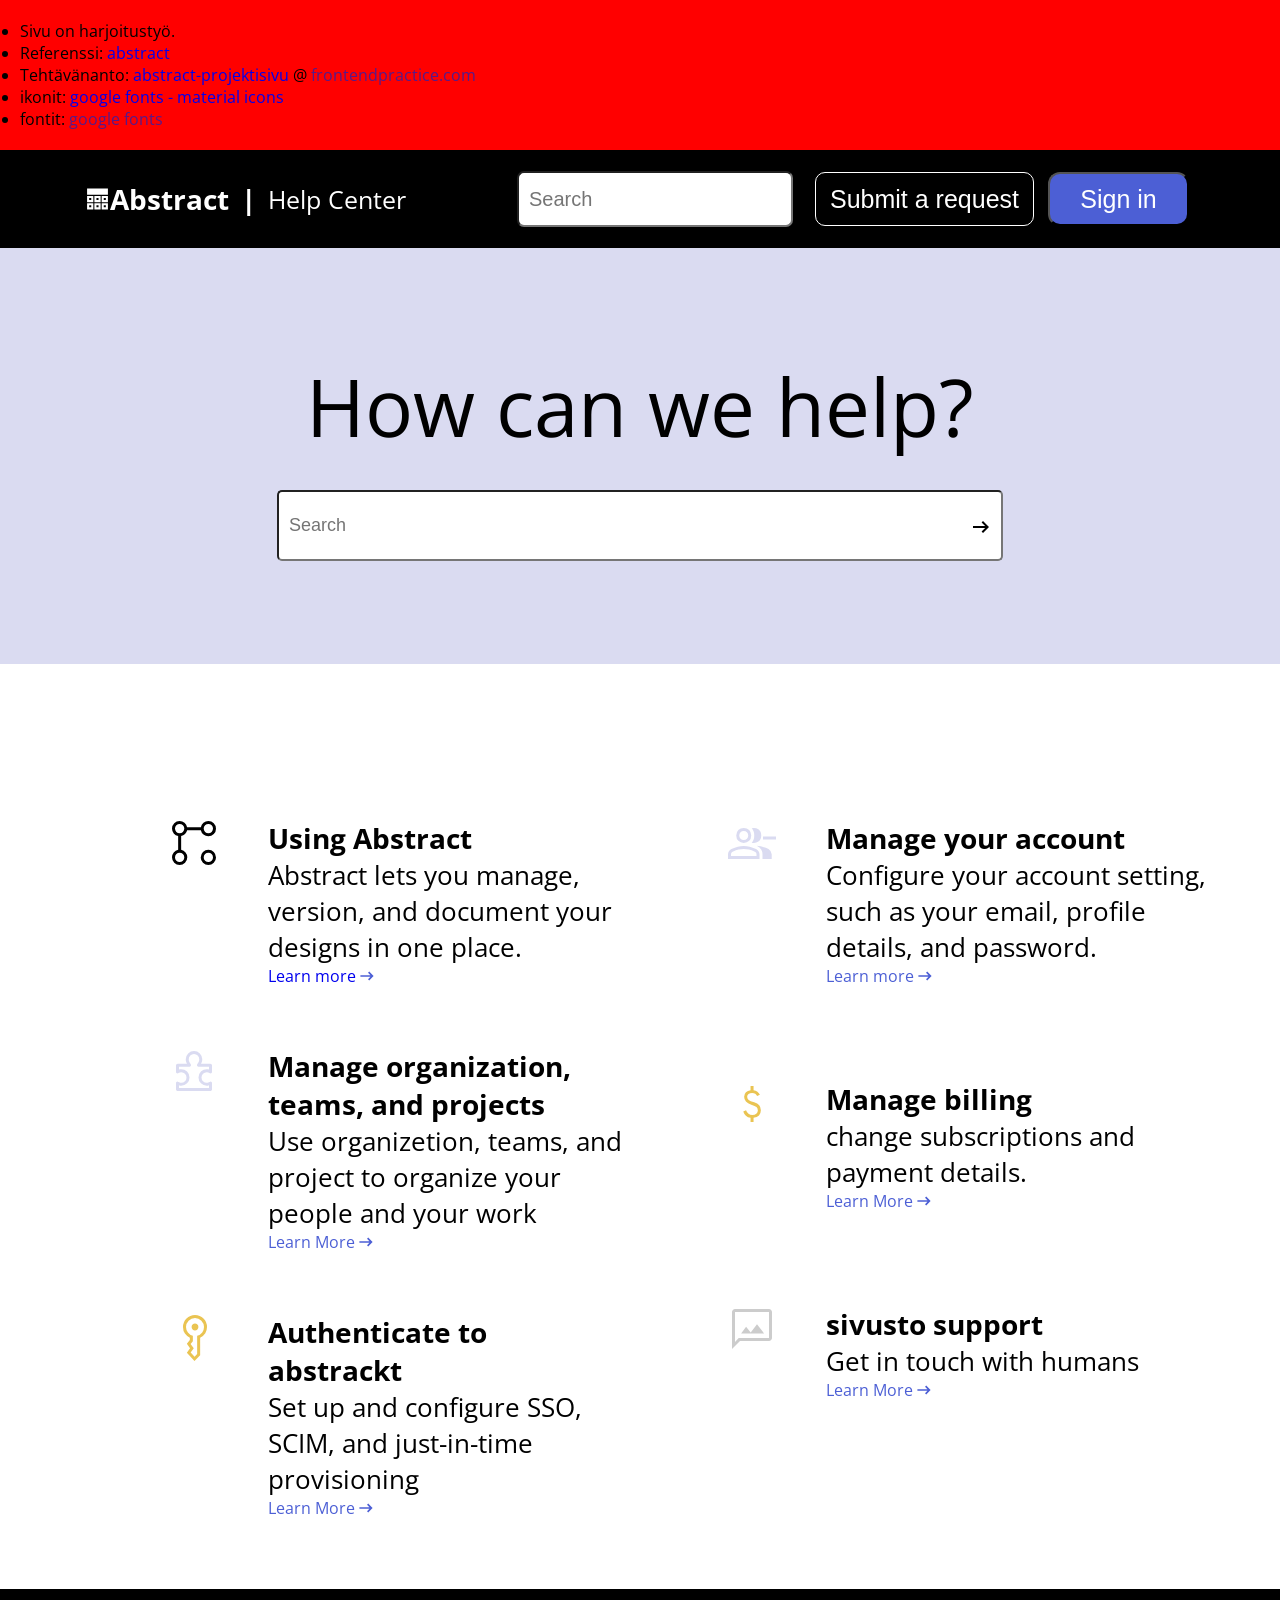
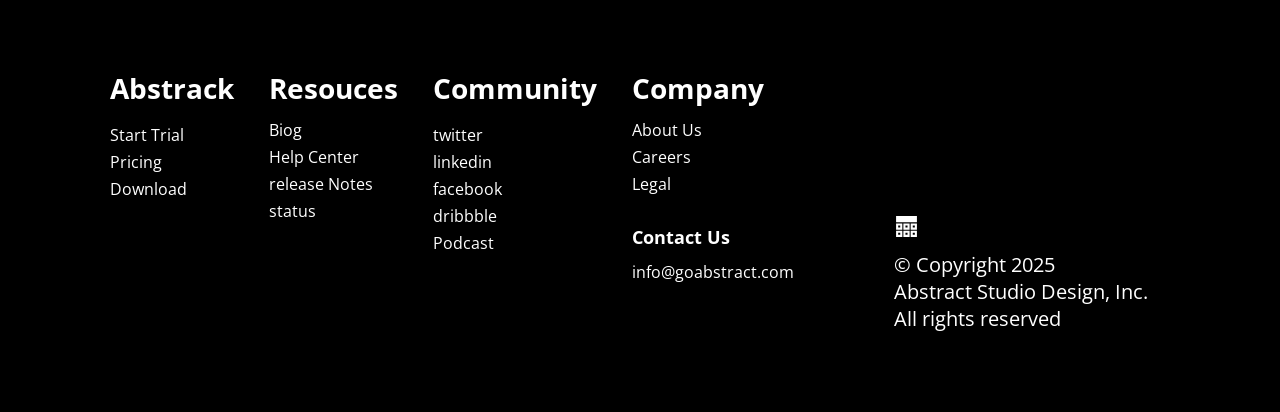
<file: projects/abstract/index.html>
<html>

<head>
    <link href="tyylit.css" rel="stylesheet" />
</head>

<body class="">
    <div class="eka__projeckti">
        <ul>

            <li>Sivu on harjoitustyö.</li>
            <li>Referenssi: 
                <a href="#">abstract</a>
            </li>
            <li>Tehtävänanto: 
                <a href="#">abstract-projektisivu </a>
                @ 
                <a href="">frontendpractice.com </a>
            </li>
            <li>ikonit:
                <a href="#">
                    google fonts - material icons
                </a> 
            </li>
            <li>fontit:
                <a href="">google fonts</a>
                </li>
        </ul>
    </div>
    <header class="yläpalkki">

        <div class="yläpalkki__rivi">
            <div class="yläpalkki__rivi__sisältö">
                <div class="tläpalkki__rivi__sisältö">

                    <div class="yläpalkki__rivi__yhteinen">
                        <a class="yläpalkki__rivi__linkki" href="#">
                            <img class="yläpalkki__logo__kuva"
                                src="ikonit/widget_width_30dp_FFFFFF_FILL0_wght400_GRAD0_opsz24.svg">
                            <img class="yläpalkki__logo__kuva__harmaa"
                                src="ikonit/widget_width_18dp_999999_FILL0_wght400_GRAD0_opsz20.svg">
                            <h3 class="yläpalkki__rivi__ikoni__teksti">Abstract</h3>
                        </a>
                        <a class="yläpalkki__rivi__teksti" href="#">Help Center</a>
                    </div>
                </div>
            </div>
            <div class="yläpalkki__rivi__haku__kenttä">
                <input class="yläpalkki__rivi__haku__kenttä__yläpalkki" placeholder="Search" />
            </div>
            <div class="yläpalkki__nappi">
                <button class="yläpalkki__rivi__teksti__musta__nappi" type="button"> Submit a request</button>
                <button class="yläpalkki__rivi__teksti__sininen__nappi" type="button">Sign in</button>
            </div>
        </div>
    </header>

    <footer class="alapalkki">
        <div class="alapalkki__ylärivi">
            <div class="info">
                <div class="alapalkki__ylärivi__sisältö">
                    <h1 class="alapalkki__ylärivi__otsikko">How can we help?</h1>
                </div>
                <div class="alapalkki__ylärivi__sisältö" href="">
                    <input class="alapalkki__ylärivi__haku__kenttä" placeholder="Search" />
                    <div class="alapalkki__ylärivi__nuoli__oikealle"></div>
                    <img src="ikonit/arrow_right_alt_25dp_000000_FILL0_wght400_GRAD0_opsz24.svg"
                        class="alapalkki__ylärivinuoli" />
                </div>
            </div>
        </div>
        <div class="alapalkki__ylä-osio">
            <div class="alapalkki__ylä-osio__sisältö">

                <div class="branches">
                    <div>
                        <img src="ikonit/linked_services_83dp_000000_FILL0_wght400_GRAD0_opsz48.svg">
                    </div>
                    <div>
                        <h2 class="alapalkki__branches__otsikko__branches">
                            Using Abstract
                        </h2>
                        <div class="branches__alapalkki">
                            <div class="alapalkki__ylä-osio__teksti__branches">
                                Abstract lets you manage, version, and document your designs in one place.
                            </div>
                            <a class="branches__alapalkki__linkki" href="#">
                                <div class="alapalkki__ylä-osio__linkki">
                                    Learn more
                                </div>
                                <div class="alapalkki__ylä-osio__nuoli">
                                    <img src="ikonit/arrow_right_alt_18dp_4C5FD5_FILL0_wght400_GRAD0_opsz20.svg">
                                </div>
                            </a>
                        </div>
                    </div>
                </div>


                <div class="manage__organization">
                    <div>
                        <img src="ikonit/toys_and_games_83dp_DADBF1_FILL0_wght400_GRAD0_opsz48.svg">
                    </div>
                    <div>
                        <h2 class="alapalkki__ylä-osio__otsikko__palapeli">
                            Manage organization, teams, and projects
                        </h2>
                        <div class="manage__organization__alapalkki">
                            <div class="alapalkki__ylä-osio__teksti__palapeli">
                                Use organizetion, teams, and project to
                                organize
                                your
                                people and your work
                            </div>

                            <a class="manage__organization__linkki" href="#">
                                <div class="alapalkki__ylä-osio__linkki">
                                    Learn More
                                </div>
                                <div class="alapalkki__ylä-osio__nuoli">
                                    <img src="ikonit/arrow_right_alt_18dp_4C5FD5_FILL0_wght400_GRAD0_opsz20.svg">
                                </div>
                            </a>
                        </div>
                    </div>
                </div>

                <div class="Authenticate">
                    <div>
                        <img src="ikonit/key_vertical_83dp_EAC452_FILL0_wght400_GRAD0_opsz48.svg">

                    </div>
                    <div>
                        <h2 class="alapalkki__ylä-osio__otsikko__authenticate">
                            Authenticate to abstrackt
                        </h2>
                        <div class="Authenticate__alapalkki">
                            <div class="alapalkki__ylä-osio__teksti__authenticate">Set up and configure SSO, SCIM,
                                and
                                just-in-time
                                provisioning
                            </div>
                            <a class="Authenticate__likki" href="#">
                                <div class="alapalkki__ylä-osio__linkki">
                                    Learn More
                                </div>
                                <div class="alapalkki__ylä-osio__nuoli">
                                    <img src="ikonit/arrow_right_alt_18dp_4C5FD5_FILL0_wght400_GRAD0_opsz20.svg">
                                </div>
                            </a>
                        </div>
                    </div>
                </div>
            </div>


            <div class="manage">
                <div class="manage__sivu">
                    <div class="manage__osio">
                        <div>
                            <img src="ikonit/group_remove_83dp_DADBF1_FILL0_wght400_GRAD0_opsz48.svg">
                        </div>
                        <div>
                            <h2 class="alapalkki__ylä-osio__manage">
                                Manage your account
                            </h2>
                            <div class="manage__alapalkki">
                                <div class="alapalkki__ylä-osio__teksti__manage">
                                    Configure your account setting, such as
                                    your email, profile details, and password.
                                </div>
                                <a class="manage__likki" href="#">

                                    <div class="alapalkki__ylä-osio__linkki">
                                        Learn more
                                    </div>
                                    <div class="alapalkki__ylä-osio__nuoli">
                                        <img src="ikonit/arrow_right_alt_18dp_4C5FD5_FILL0_wght400_GRAD0_opsz20.svg" />
                                    </div>
                                </a>
                            </div>
                        </div>
                    </div>
                </div>
                <div class="manage__billing">
                    <div>
                        <img src="ikonit/attach_money_83dp_EAC452_FILL0_wght400_GRAD0_opsz48.svg">
                    </div>
                    <div>
                        <h2 class="alapalkki__ylä-osio__otsikko__billing">Manage billing</h2>
                        <div class="manage__billing__alapalkki">
                            <div class="alapalkki__ylä-osio__teksti__billing">change subscriptions and payment
                                details.
                            </div>
                            <a class="manage__billing__linkki" href="#">

                                <div class="alapalkki__ylä-osio__linkki">Learn More</div>
                                <div class="alapalkki__ylä-osio__nuoli">
                                    <img src="ikonit/arrow_right_alt_18dp_4C5FD5_FILL0_wght400_GRAD0_opsz20.svg">
                                </div>
                            </a>
                        </div>
                    </div>
                </div>
                <div class="sivusto__support">
                    <div>
                        <img src="ikonit/mms_83dp_CCCCCC_FILL0_wght400_GRAD0_opsz48.svg">
                    </div>
                    <div>
                        <h2 class="alapalkki__ylä-osio__otsikko__support">sivusto support</h2>
                        <div class="sivusto__support__alapalkki">
                            <div class="alapalkki__ylä-osio__teksti__support">Get in touch with humans</div>
                            <a class="sivusto__support__linkki" href="#">

                                <div class="alapalkki__ylä-osio__linkki">Learn More</div>
                                <div class="alapalkki__ylä-osio__nuoli">
                                    <img src="ikonit/arrow_right_alt_18dp_4C5FD5_FILL0_wght400_GRAD0_opsz20.svg">
                                </div>
                            </a>
                        </div>
                    </div>
                </div>
            </div>
        </div>
        </div>
        </div>
        <div class="alapalkki__yhteinen">
            <div class="alapalkki__ala-osio">
                <div class="alapalkki__ala-osio__sisältö">
                    <div class="alapalkki__ala-osio__sisältö__yhteinen">
                        <div class="alapalkki__ala-osio__abstrack__div">
                            <h3 class="alapalkki__ala-osio__otsikko">Abstrack</h3>
                        </div>
                        <a class="alapalkki__ala-osio__teksti" href="#">Start Trial</a>
                        <a class="alapalkki__ala-osio__teksti" href="#">Pricing</a>
                        <a class="alapalkki__ala-osio__teksti" href="#">Download</a>
                    </div>
                    <div class="alapalkki__ala-osio__sisältö__resources">
                        <h3 class="alapalkki__ala-osio__sisältö__otsikko">Resouces</h3>
                        <div class="alapalkki__ala-osio__sarake">
                            <a class="alapalkki__ala-osio__teksti" href="#">Biog</a>
                            <a class="alapalkki__ala-osio__teksti" href="#">Help Center</a>
                            <a class="alapalkki__ala-osio__teksti" href="#">release Notes</a>
                            <a class="alapalkki__ala-osio__teksti" href="#">status</a>
                        </div>
                    </div>
                    <div class="alapalkki__ala-osio__sisältö__community">
                        <h3 class="alapalkki__ala-osio__otsikko">Community</h3>
                        <div class="alapalkki__ala-osio__otsikko__sisältö">
                            <a class="alapalkki__ala-osio__teksti" href="#">twitter</a>
                            <a class="alapalkki__ala-osio__teksti" href="#">linkedin</a>
                            <a class="alapalkki__ala-osio__teksti" href="#">facebook</a>
                            <a class="alapalkki__ala-osio__teksti" href="#">dribbble</a>
                            <a class="alapalkki__ala-osio__teksti" href="#">Podcast</a>
                        </div>
                    </div>
                    <div class="alapalkki__ala-osio__yhteinen">
                        <div class="alapalkki__ala-osio__company">
                            <h3 class="alapalkki__ala-osio__otsikko__compant">Company</h3>
                            <div class="alapalkki__ala-osio__tekstit">
                                <a class="alapalkki__ala-osio__about" href="#">About Us</a>
                                <a class="alapalkki__ala-osio__careers" href="#">Careers</a>
                                <a class="alapalkki__ala-osio__legal" href="#">Legal</a>
                            </div>
                        </div>
                        <div class="alapalkki__ala-osio__teksti__info">
                            <h3 class="alapalkki__ala-osio__otsikko__cantact">Contact Us</h3>
                            <div class="alapalkki__ala-osio__email">
                                <a class="alapalkki__ala-osio__info" href="#">
                                    info@goabstract.com</a>
                            </div>
                        </div>
                    </div>
                </div>
            </div>
            <div class="alapalkki__alin-osio">
                <ul class="alapalkki__alin-osio__sivu">
                    <li class="alapalkki__alin-osio__sivu__sisältö">
                        <img class="alapalkki__ala-osio__sivu__kuva"
                            src="ikonit/widget_width_30dp_FFFFFF_FILL0_wght400_GRAD0_opsz24.svg">
                    </li>
                    <li class="alapalkki__alin-osio__sivu__sisältö">
                        <div class="alapalkki__ala-osio__sivu__ajankohta">
                            <div class="alapalkki__ala-osio__vuosi">
                                © Copyright 2025
                            </div>
                            <div class="alapalkki__ala-osio__studio">

                                Abstract Studio Design, Inc.
                            </div>
                            <div class="alapalkki__ala-osio__reserved">

                                All rights reserved</div>
                        </div>
                    </li>
                </ul>
            </div>
    </footer>
</body>

</html>
</file>
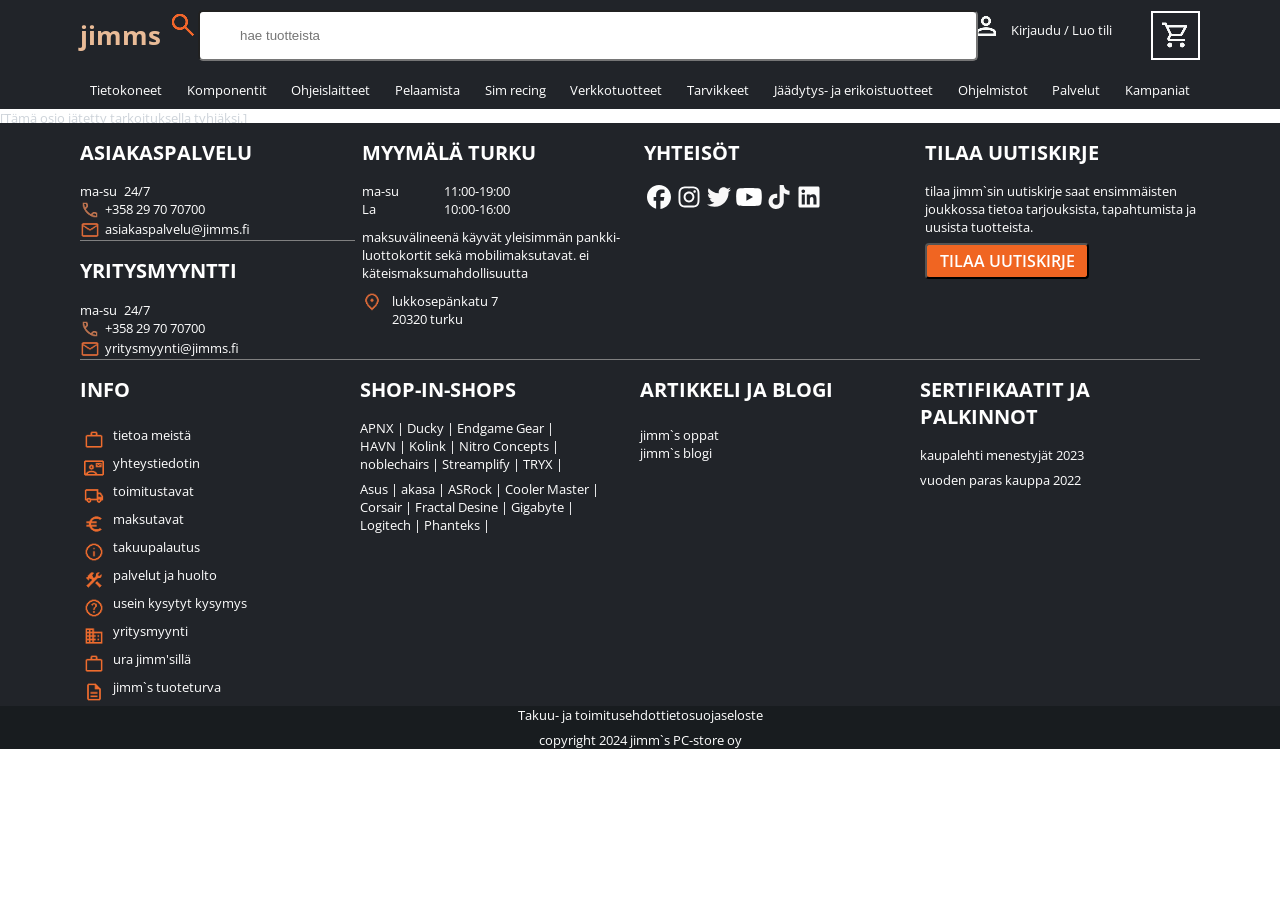
<file: projects/jimms/index.html>
<html>

<head>
    <link href="tyylit.css" rel="stylesheet" />
</head>

<body class="">



    <header class="ylapalkki">

        <div class="ylapalkki__ylarivi">
            <h1 class="ylapalkki__ylarivi__otsikko">jimms</h1>
            <div class="ylapalkki__ylarivi__haku">
                <div class="Ukko Nooa, Ukko Nooa oli kunnon mies.">
                    <img src="ikonit/search_30dp_F2662B_FILL0_wght400_GRAD0_opsz24.png" />
                </div>
                <input class="ylapalkki__ylarivi__haku__kenttä" placeholder="hae tuotteista" />
            </div>

            <div class="ylapalkki__ylarivi__toiminnot">
                <a class="ylapalkki__ylarivi__toiminnot__kirjautuminen" href="#kirjautuminen">
                    <div class="ylapalkki__ylarivi__toiminnot__kirjautuminen__ikoni">
                        <img 
                        class="ylapalkki__ylarivi__kuva yhteisöt__sisältö__somet__some__linkki__kuva--valkoinen"
                        src="ikonit/person_30dp_F8FAF9_FILL0_wght400_GRAD0_opsz24.png"
                        >
                       <img
                        class="ylapalkki__ylarivi__kuva yhteisöt__sisältö__somet__some__linkki__kuva--musta"
                        src="ikonit/person_16dp_1F1F1F_FILL0_wght400_GRAD0_opsz20.svg"
                        >
                    </div>
                    <div class="ylapalkki__ylarivi__toiminnot__kirjautuminen__teksti">Kirjaudu / Luo tili</div>
                </a>
                <a class="ostoskori__ikoni" href="#ostoskori">
                    <div class="ostoskori__ikoni">
                        <img class="ostoskori__ikoni__kuva" src="ikonit/shopping_cart_30dp_F8FAF9_FILL0_wght400_GRAD0_opsz24.png">
                    </div>
                </a>
            </div>
        </div>
        <div class="ylapalkki__alarivi">
            <ul class="tuotekategoriat">
                <li class="tuotekategoriat__kategoria">
                    <a class="tuotekategoriat__kategoria__linkki" href="#">Tietokoneet</a>
                </li>
                <li class="tuotekategoriat__kategoria">
                    <a class="tuotekategoriat__kategoria__linkki" href="#">Komponentit</a>
                </li>
                <li class="tuotekategoriat__kategoria">
                    <a class="tuotekategoriat__kategoria__linkki" href="#">Ohjeislaitteet</a>
                </li>
                <li class="tuotekategoriat__kategoria">
                    <a class="tuotekategoriat__kategoria__linkki" href="#">Pelaamista</a>
                </li>
                <li class="tuotekategoriat__kategoria">
                    <a class="tuotekategoriat__kategoria__linkki" href="#">Sim recing</a>
                </li>
                <li class="tuotekategoriat__kategoria">
                    <a class="tuotekategoriat__kategoria__linkki" href="#">Verkkotuotteet</a>
                </li>
                <li class="tuotekategoriat__kategoria">
                    <a class="tuotekategoriat__kategoria__linkki" href="#">Tarvikkeet</a>
                </li>
                <li class="tuotekategoriat__kategoria">
                    <a class="tuotekategoriat__kategoria__linkki" href="#">Jäädytys- ja erikoistuotteet</a>
                </li>
                <li class="tuotekategoriat__kategoria">
                    <a class="tuotekategoriat__kategoria__linkki" href="#">Ohjelmistot</a>
                </li>
                <li class="tuotekategoriat__kategoria">
                    <a class="tuotekategoriat__kategoria__linkki" href="#">Palvelut</a>
                </li>
                <li class="tuotekategoriat__kategoria">
                    <a class="tuotekategoriat__kategoria__linkki" href="#">Kampaniat</a>
                </li>
            </ul>
        </div>
    </header>


    <section class="sivun-sisältö">
        [Tämä osio jätetty tarkoituksella tyhjäksi.]
    </section>


    <footer class="alapalkki">
        <div class="alapalkki__harmaa-osio">
            <div class="alapalkki__harmaa-osio__ylärivi">
                <div class="asiakaspalvelu-yritysmyynti">
                    <div class="asiakaspalvelu">
                        <h2 class="asiakaspalvelu__otsikko">asiakaspalvelu</h2>
                        <div class="asiakaspalvelu__sisalto">
                            <div class="asiakaspalvelu__sisalto__aukioloajat">
                                <div class="asiakaspalvelu__sisalto__aukioloajat__päivät">ma-su </div>
                                <div class="asiakaspalvelu__sisalto__aukioloajat__avoin">24/7</div>
                            </div>
                            <ul class="yhteystiedot">
                                <li class="yhteystiedot__yhteystieto">
                                    <a class="yhteystiedot__yhteystieto__linkki" href="#">
                                        <div class="yhteystiedot__yhteystieto__linkki__ikoni">
                                            <img class="yhteystiedot__yhteystieto__linkki__ikoni__kuva" src="ikonit/call_30dp_BB724F_FILL0_wght400_GRAD0_opsz24.png">
                                            <div class="yhteystiedot__yhteystieto__linkki__teksti"> +358 29 70 70700
                                            </div>
                                    </a>
                                </li>
                                <li class="yhteystiedot__yhteystieto">
                                    <a class="yhteystiedot__yhteystieto__linkki" href="#">
                                        <div class="yhteystiedot__yhteystieto__linkki__ikoni">
                                            <img class="yhteystiedot__yhteystieto__linkki__ikoni__kuva" src="ikonit/mail_25dp_DC6A38_FILL0_wght400_GRAD0_opsz24.png">
                                        </div>
                                        <div class="yhteystiedot__yhteystieto__linkki__teksti">asiakaspalvelu@jimms.fi
                                        </div>
                                    </a>
                                </li>
                            </ul>
                        </div>
                    </div>
                    <div class="yritrysmyynti">
                        <h2 class="yritysmyyntti__otsikko">yritysmyyntti</h2>
                        <div class="yritysmyynti__sisältö">
                            <div class="yhteystiedot__sisältö__aukioloajat">
                                <div class="yritysmyynti__sisältö__aukioloajat__päivät">ma-su </div>
                                <div class="yritysmyynti__sisältö__aukioloajat__avoin">24/7</div>
                            </div>
                            <ul class="yhteystiedot">
                                <li class="yhteystiedot__yhteystieto">
                                    <a class="yhteystiedot__yhteystieto__linkki" href="#">
                                        <div class="yhteystiedot__yhteystieto__linkki__ikoni">
                                            <img class="yhteystiedot__yhteystieto__linkki__ikoni__kuva" src="ikonit/call_30dp_BB724F_FILL0_wght400_GRAD0_opsz24.png">
                                        </div>
                                        <div class="yhteystiedot__yhteystieto__linkki__teksti">+358 29 70 70700</div>
                                    </a>
                                </li>
                                <li class="yhteystiedot__yhteystieto">
                                    <a class="yhteystiedot__yhteystieto__linkki" href="#">
                                        <div class="yhteystiedot__yhteystieto__linkki__ikoni">
                                            <img class="yhteystiedot__yhteystieto__linkki__ikoni__kuva" src="ikonit/mail_25dp_DC6A38_FILL0_wght400_GRAD0_opsz24.png">
                                        </div>
                                        <div class="yhteystiedot__yhteystieto__linkki__teksti"> yritysmyynti@jimms.fi
                                        </div>
                                    </a>
                                </li>
                            </ul>
                        </div>
                    </div>
                </div>
                <div class="myymälä-turku">
                    <h2 class="myymälä-turku__otsikko">myymälä turku</h2>
                    <div class="myymälä-turku__sisältö">
                        <ul class="myymälä-turku__sisältö__aukioloajat">
                            <li class="myymälä-turku__sisältö__aukioloajat__taulu">
                                <div class="myymälä-turku__sisältö__aukioloajat__päivät">ma-su </div>
                                <div class="myymälä-turku__sisältö__aukioloajat__avoin">11:00-19:00</div>
                            </li>
                            <li class="myymälä-turku__sisältö__aukioloajat__taulu">
                                <div class="myymälä-turku__sisältö__aukioloajat__päivä">La </div>
                                <div class="myymälä-turku__sisältö__aukioloajat__avoin">10:00-16:00</div>
                            </li>
                        </ul>
                        <div class="myymälä-turku__sisältö__teksti">maksuvälineenä käyvät yleisimmän pankki-luottokortit
                            sekä mobilimaksutavat. ei
                            käteismaksumahdollisuutta
                        </div>
                        <div class="myymälä-turku__sisältö__osoite">
                            <div class="myymälä-turku__sisältö__osoite__ikoni" href="#">
                                <img class="myymälä-turku__sisältö__osoite__ikoni__kuva" src="ikonit/location_on_25dp_DC6A38_FILL0_wght400_GRAD0_opsz24.png">
                            </div>
                            <a class="myymälä-turku__sisältö__osoite__posti" href="#">
                                <div class="myymälä-turku__sisältö__osoite__posti__paikka">lukkosepänkatu 7 </div>
                                <div class="myymälä-turku__sisältö__osoite__posti__numero">20320 turku</div>
                            </a>
                        </div>
                    </div>
                </div>
                <div class="yhteisöt">
                    <h2 class="yhteisöt__otsikko">yhteisöt</h2>
                    <div class="yhteisöt__sisältö">
                        <ul class="yhteisöt__sisältö__somet">
                            <li class="yhteisöt__sisältö__somet__some">
                                <a class="yhteisöt__sisältö__somet__some__linkki" href="#">
                                    <img 
                                    class="yhteisöt__sisältö__somet__some__linkki__kuva yhteisöt__sisältö__somet__some__linkki__kuva--valkoinen" 
                                    src="ikonit/facebook-brands-solid-full (1).svg"
                                    >
                                    <img 
                                    class="yhteisöt__sisältö__somet__some__linkki__kuva yhteisöt__sisältö__somet__some__linkki__kuva--oranssi" 
                                    src="ikonit/facebook-brands-solid-full.svg"
                                    >
                                </a>
                            </li>
                            <li class="yhteisöt__sisältö__somet__some">
                                <a class="yhteisöt__sisältö__somet__some__linkki" href="#">
                                    <img  
                                        class="yhteisöt__sisältö__somet__some__linkki__kuva yhteisöt__sisältö__somet__some__linkki__kuva--valkoinen" 
                                        src="ikonit/instagram-brands-solid-full.svg"
                                    >
                                    <img  
                                        class="yhteisöt__sisältö__somet__some__linkki__kuva yhteisöt__sisältö__somet__some__linkki__kuva--oranssi" 
                                        src="ikonit/instagram-brands-solid-full (2).svg"
                                    >
                                </a>
                            </li>
                            <li class="yhteisöt__sisältö__somet__some">
                                <a class="yhteisöt__sisältö__somet__some__linkki" href="#">
                                    <img  
                                    class="yhteisöt__sisältö__somet__some__linkki__kuva yhteisöt__sisältö__somet__some__linkki__kuva--valkoinen"
                                     src="ikonit/twitter-brands-solid-full (1).svg"
                                     >
                                     <img  
                                    class="yhteisöt__sisältö__somet__some__linkki__kuva yhteisöt__sisältö__somet__some__linkki__kuva--oranssi"
                                     src="ikonit/twitter-brands-solid-full.svg"
                                     >
                                </a>
                            </li>
                            <li class="yhteisöt__sisältö__somet__some">
                                <a class="yhteisöt__sisältö__somet__some__linkki" href="#">
                                    <img 
                                     class="yhteisöt__sisältö__somet__some__linkki__kuva yhteisöt__sisältö__somet__some__linkki__kuva--valkoinen" 
                                     src="ikonit/youtube-brands-solid-full (1).svg"
                                     >
                                     <img 
                                     class="yhteisöt__sisältö__somet__some__linkki__kuva yhteisöt__sisältö__somet__some__linkki__kuva--oranssi" 
                                     src="ikonit/youtube-brands-solid-full.svg"
                                     >
                                </a>
                            </li>
                            <li class="yhteisöt__sisältö__somet__some">
                                <a class="yhteisöt__sisältö__somet__some__linkki" href="#">
                                    <img
                                    class="yhteisöt__sisältö__somet__some__linkki__kuva yhteisöt__sisältö__somet__some__linkki__kuva--valkoinen"
                                    src="ikonit/tiktok-brands-solid-full (1).svg"
                                    >
                                    <img
                                    class="yhteisöt__sisältö__somet__some__linkki__kuva yhteisöt__sisältö__somet__some__linkki__kuva--oranssi"
                                    src="ikonit/tiktok-brands-solid-full.svg"
                                    >
                                </a>
                            </li>
                            <li class="yhteisöt__sisältö__somet__some">
                                <a class="yhteisöt__sisältö__somet__some__linkki" href="#">
                                    <img  
                                    class="yhteisöt__sisältö__somet__some__linkki__kuva yhteisöt__sisältö__somet__some__linkki__kuva--valkoinen" 
                                    src="ikonit/linkedin-brands-solid-full (1).svg"
                                    >
                                    <img  
                                    class="yhteisöt__sisältö__somet__some__linkki__kuva yhteisöt__sisältö__somet__some__linkki__kuva--oranssi" 
                                    src="ikonit/linkedin-brands-solid-full.svg  "
                                    >
                                    
                                </a>
                            </li>
                        </ul>
                    </div>
                </div>
                <div class="tilaa-uutiskirje">
                    <h2 class="tilaa-uutiskirje__otsikko">tilaa uutiskirje</h2>
                    <div class="tilaa-uutiskirje__sisältö">
                        <div class="tilaa-uutiskirje__sisältö__teksti">
                            tilaa jimm`sin uutiskirje saat ensimmäisten joukkossa tietoa tarjouksista,
                            tapahtumista ja
                            uusista
                            tuotteista.
                        </div>
                        <button class="tilaa-uutiskirje__sisältö__nappi" type="button">TILAA UUTISKIRJE</button>
                    </div>
                </div>
            </div>
            <div class="alapalkki__harmaa-osio__alarivi">
                <div class="Info">
                    <h2 class="info__otsikko">Info </h2>
                    <ul class="info__sisältö-info__sivut">
                         <li class="info__sivut__sivu">
                            <a class="info__sivut__sivu__linkki" href="#">
                                <div class="info__sivut__sivu__linkki__ikoni">
                                    <img class="info__sivut__sivu__linkki__ikoni__kuva" src="ikonit/work_25dp_EE6C2E_FILL0_wght400_GRAD0_opsz24.png">
                                </div>
                                <div class="info__sivut__sivu__linkki__tiedot">tietoa meistä</div>
                            </a>
                        <li class="info__sivut__sivu">
                            <a class="info__sivut__sivu__linkki" href="#">
                                <div class="info__sivut__sivu__linkki__ikoni">
                                    <img class="info__sivut__sivu__linkki__ikoni__kuva" src="ikonit/contact_mail_25dp_EE6C2E_FILL0_wght400_GRAD0_opsz24.png">
                                </div>
                                <div class="info__sivut__sivu__linkki__tiedot">yhteystiedotin</div>
                            </a>
                        </li>
                        <li class="info__sivut__sivu">
                            <a class="info__sivut__sivu__linkki" href="#">
                                <div class="info__sivut__sivu__linkki__ikoni">
                                    <img class="info__sivut__sivu__linkki__ikoni__kuva" src="ikonit/local_shipping_25dp_EE6C2E_FILL0_wght400_GRAD0_opsz24.png">
                                </div>
                                <div class="info__sivut__sivu__linkki__tiedot">toimitustavat </div>
                            </a>
                        </li>
                        <li class="info__sivut__sivu">
                            <a class="info__sivut__sivu__linkki" href="#">
                                <div class="info__sivut__sivu__linkki__ikoni">
                                <img class="info__sivut__sivu__linkki__ikoni__kuva" src="ikonit/euro_symbol_25dp_EE6C2E_FILL0_wght400_GRAD0_opsz24 (1).png">
                                </div>
                                <div class="info__sivut__sivu__linkki__tiedot">maksutavat</div>
                            </a>
                        </li>
                        <li class="info__sivut__sivu">
                            <a class="info__sivut__sivu__linkki" href="#">
                                <div class="info__sivut__sivu__linkki__ikoni">
                                    <img class="info__sivut__sivu__linkki__ikoni__kuva" src="ikonit/info_25dp_EE6C2E_FILL0_wght400_GRAD0_opsz24.png">
                                </div>
                                <div class="info__sivut__sivu__linkki__tiedot"> takuupalautus </div>
                            </a>
                        </li>
                        <li class="info__sivut__sivu">
                            <a class="info__sivut__sivu__linkki" href="#">
                                <div class="info__sivut__sivu__linkki__ikoni">
                                    <img class="info__sivut__sivu__linkki__ikoni__kuva" src="ikonit/construction_25dp_EE6C2E_FILL0_wght400_GRAD0_opsz24.png">
                                </div>
                                <div class="info__sivut__sivu__linkki__tiedot">palvelut ja huolto</div>
                            </a>
                        </li>
                        <li class="info__sivut__sivu">
                            <a class="info__sivut__sivu__linkki" href="#">
                                <div class="info__sivut__sivu__linkki__ikoni">
                                    <img class="info__sivut__sivu__linkki__ikoni__kuva" src="ikonit/help_25dp_EE6C2E_FILL0_wght400_GRAD0_opsz24.png">
                                </div>
                                <div class="info__sivut__sivu__linkki__tiedot"> usein kysytyt kysymys </div>
                            </a>
                        </li>
                        <li class="info__sivut__sivu">
                            <a class="info__sivut__sivu__linkki" href="#">
                                <div class="info__sivut__sivu__linkki__ikoni">
                                    <img class="info__sivut__sivu__linkki__ikoni__kuva" src="ikonit/domain_25dp_EE6C2E_FILL0_wght400_GRAD0_opsz24 (1).png">
                                </div>
                                <div class="info__sivut__sivu__linkki__tiedot">yritysmyynti </div>
                            </a>
                        </li>
                        <li class="info__sivut__sivu">
                            <a class="info__sivut__sivu__linkki" href="#">
                                <div class="info__sivut__sivu__linkki__ikoni">
                                    <img class="info__sivut__sivu__linkki__ikoni__kuva" src="ikonit/work_25dp_EE6C2E_FILL0_wght400_GRAD0_opsz24.png">
                                </div>
                                <div class="info__sivut__sivu__linkki__tiedot">ura jimm'sillä </div>
                            </a>
                        </li>
                        <li class="info__sivut__sivu">
                            <a class="info__sivut__sivu__linkki" href="#">
                                <div class="info__sivut__sivu__linkki__ikoni">
                                    <img class="info__sivut__sivu__linkki__ikoni__kuva" src="ikonit/description_25dp_EE6C2E_FILL0_wght400_GRAD0_opsz24.png">
                                </div>
                                <div class="info__sivut__sivu__linkki__tiedot">jimm`s tuoteturva</div>
                            </a>
                        </li>
                    </ul>
                </div>
                <div class="shop">
                    <h2 class="shop__otsikko">shop-in-shops </h2>
                    <div class="shop__sisalto">
                        <ul class="kaupat">
                            <li class="kaupat__kauppa">
                                <a class="kaupat__kauppa__linkki" href="#">APNX</a>
                            </li>
                            <li class="kaupat__kauppa">
                                <a class="kaupat__kauppa__linkki" href="#">Ducky</a>
                            </li>
                            <li class="kaupat__kauppa">
                                <a class="kaupat__kauppa__linkki" href="#">Endgame Gear</a>
                            </li>
                            <li class="kaupat__kauppa">
                                <a class="kaupat__kauppa__linkki" href="#">HAVN</a>
                               <a li class="kaupat__kauppa">
                                <a class="kaupat__kauppa__linkki" href="#">Kolink</a>
                            </li>
                            <li class="kaupat__kauppa">
                                <a class="kaupat__kauppa__linkki" href="#">Nitro Concepts</a>
                            </li>
                            <li class="kaupat__kauppa">
                                <a class="kaupat__kauppa__linkki" href="#">noblechairs</a>
                            </li>
                            <li class="kaupat__kauppa">
                                <a class="kaupat__kauppa__linkki" href="#">Streamplify</a>
                            </li>
                            <li class="kaupat__kauppa">
                                <a class="kaupat__kauppa__linkki" href="#">TRYX</a>
                        </ul>
                        <ul class="kaupat">
                            <li class="kaupat__kauppa">
                                <a class="kaupat__kauppa__linkki" href="#">Asus</a>
                            </li>
                            <li class="kaupat__kauppa">
                                <a class="kaupat__kauppa__linkki" href="#">akasa</a>
                            </li>
                            <li class="kaupat__kauppa">
                                <a class="kaupat__kauppa__linkki" href="#">ASRock</a>
                            </li>
                            <li class="kaupat__kauppa">
                                <a class="kaupat__kauppa__linkki" href="#">Cooler Master</a>
                            </li>
                            <li class="kaupat__kauppa">
                                <a class="kaupat__kauppa__linkki" href="#">Corsair</a>
                            </li>
                            <li class="kaupat__kauppa">
                                <a class="kaupat__kauppa__linkki" href="#">Fractal Desine</a>
                            </li>
                            <li class="kaupat__kauppa">
                                <a class="kaupat__kauppa__linkki" href="#">Gigabyte</a>
                            </li>
                            <li class="kaupat__kauppa">
                                <a class="kaupat__kauppa__linkki" href="#">Logitech</a>
                            </li>
                            <li class="kaupat__kauppa">
                                <a class="kaupat__kauppa__linkki" href="#">Phanteks</a>
                            </li>
                        </ul>
                    </div>
                </div>
                <div class="artikkeli-ja-blogi">
                    <h2 class="artikkeli-ja-blogi__otsikko">Artikkeli ja blogi</h2>
                    <ul class="sivustot">
                        <li class="sivustot__sivusto">
                            <a class="sivustot__sivusto__linkki" href="#">jimm`s oppat</a>
                        </li>
                        <li class="sivustot__sivusto">
                            <a class="sivustot__sivusto__linkki" href="#">jimm`s blogi</a>
                        </li>
                    </ul>
                </div>
                <div class="sertifikaatit-ja-palkinnot">
                    <h2 class="sertifikaatit-ja-palkinnot__otsikko">sertifikaatit ja palkinnot</h2>
                    <ul class="sertifikaatit-ja-palkinnot__kuvat">
                        <li class="sertifikaatit-ja-palkinnot__kuvat__kuva">kaupalehti menestyjät 2023 </li>
                        <li class="sertifikaatit-ja-palkinnot__kuvat__kuva">vuoden paras kauppa 2022</li>
                    </ul>
                </div>
            </div>
        </div>
        <div class="alapalkki__virallinen-osio">
            <ul class="alapalkki__virallinen-osio__sivut">
                <li class="alapalkki__virallinen-osio__sivut__sisältö">
                    <a class="alapalkki__virallinen-osio__sivut__sisältö__linkki" href="#">Takuu- ja toimitusehdot</a>
                </li>
                <li class="alapalkki__virallinen-osio__sivut__sisältö">
                    <a class="alapalkki__virallinen-osio__sivut__sisältö__linkki" href="#">tietosuojaseloste</a>
                </li>
            </ul>
            <div class="alapalkki__virallinen-osio__vuosi">
                copyright 2024 jimm`s PC-store oy
            </div>
        </div>
    </footer>
</body>

</html>
</file>
<file: projects/abstract/tyylit.css>
@font-face {
  font-family: 'Open Sans';
  src: url(OpenSans-VariableFont_wdth\,wght.ttf);
}

body {
    margin: 0;
    display: flex;
    flex-direction: column;
    font-family: "Open Sans";
}

* {

    box-sizing: content-box;
}

.eka__projeckti {
    display: flex;
    flex-direction: row;
    background-color: red;
    padding: 20px;

}

.sivun-sisältö {
    display: flex;
    min-height: 14px;
    max-height: 14px;
    min-width: 100%;
    max-width: 100%;
}

ul {
    margin: 0;
    padding: 0;
}

h1,
h2,
h3,
h4,
h5,
h6 {
    margin: 0;
    font-size: 28px;

}


a:any-link {
    text-decoration: none;
}

a:any-link:hover {
    text-decoration: underline;
}


.yläpalkki {
    display: flex;
    flex-direction: row;
    background-color: #000000;
    color: #fff;
    padding: 0 85px;


}

.yläpalkki__rivi {
    display: flex;
    flex-direction: row;
    width: 100%;
    justify-content: space-between;
    

}

.yläpalkki__rivi__sisältö {
    display: flex;
    flex-direction: row;
    font-size: 25px;
    gap: 12px;


}

.yläpalkki__logo__kuva {
    display: flex;
    width: 25px;
}

.yläpalkki__logo__kuva__harmaa {
display: none;
width: 25px;
text-decoration: none;
}

.yläpalkki__rivi__linkki:hover .yläpalkki__logo__kuva__harmaa {
    display: flex;
    

}

.yläpalkki__rivi__linkki:hover .yläpalkki__logo__kuva {
    display: none;
    
}

.tläpalkki__rivi__sisältö {

    display: flex;
    flex-direction: row;
    

}

.yläpalkki__rivi__yhteinen {
    display: flex;
    flex-direction: row;
    gap: 12px;
    

}

.yläpalkki__rivi__linkki {
 display: flex;
    flex-direction: row;
    color: white;
    text-decoration: none;
}

.yläpalkki__rivi__linkki:hover {
color: gray;
text-decoration: none;
}

.yläpalkki__rivi__ikoni {
    display: flex;
    flex-direction: row;
    align-items: center;

}

.yläpalkki__rivi__ikoni__teksti {
    display: flex;
    flex-direction: row;
    align-items: center;
    gap: 12px;

}

.yläpalkki__rivi__ikoni__teksti::after {
    content: "|";
}


.yläpalkki__rivi__haku__kenttä {
    display: flex;
    flex-direction: row;
    align-items: center;
    padding-left: 99px;
}

.yläpalkki__rivi__haku__kenttä__yläpalkki {
    display: flex;
    flex-direction: row;
    height: 50px;
    width: 260px;
    border-radius: 7px;
    font-size: 20px;
    padding-left: 10px;
}

.yläpalkki__nappi {
    display: flex;
    flex-direction: row;
    padding: 22px;
    gap: 14px;

}

.yläpalkki__rivi__teksti {
    display: flex;
    flex-direction: row;
    align-items: center;
    width: 150px;
    color: #fff;

}

.yläpalkki__rivi__teksti__musta__nappi {
    display: flex;
    flex-direction: row;
    height: 50px;
    width: 205px;
    border-radius: 10px;
    background-color: #000000;
    color: #fff;
    justify-content: center;
    align-items: center;
    font-size: 25px;
    border: solid 1px white;

}

.yläpalkki__rivi__teksti__sininen__nappi {
    display: flex;
    flex-direction: row;
    background-color: #4C5FD5;
    height: 48px;
    width: 125px;
    border-radius: 12px;
    color: #fff;
    justify-content: center;
    align-items: center;
    font-size: 25px;

}

.yläpalkki__rivi__teksti__sininen__nappi:hover {
    color: #000000;
    background-color: #fff;
}

.alapalkki {
    display: flex;
    flex-direction: column;

}

.alapalkki__ylärivi {
    display: flex;
    flex-direction: column;
    background-color: #fff;

}

.info {
    display: flex;
    flex-direction: column;
    justify-content: space-between;
    align-items: center;
    background-color: #dadbf1;
    padding: 103px;
    gap: 30px;
}

.alapalkki__ylärivi__sisältö {
    display: flex;
    flex-direction: row;
    position: relative;

}

.alapalkki__ylärivi__otsikko {
    display: flex;
    flex-direction: row;
    font-size: 80px;
    font-weight: 400;


}

.alapalkki__ylärivi__haku__kenttä__teksti {
    display: flex;
    flex-direction: row;

}

.alapalkki__ylärivi__haku__kenttä {
    display: flex;
    flex-direction: row;
    height: 65px;
    width: 710px;
    border-radius: 5px;
    font-size: 18px;
    padding-left: 10px;
}

.alapalkki__ylärivi__nuoli__oikealle {
    display: flex;
    flex-direction: row;
}

.alapalkki__ylärivinuoli {
    display: flex;
    flex-direction: row;
    position: absolute;
    right: 10px;
    top: 25px
}

.alapalkki__ylä-osio {
    display: flex;
    flex-direction: row;
    background-color: #fff;
    padding: 70px;
    padding-top: 155px

}

.alapalkki__ylä-osio__sisältö {
    display: flex;
    flex-direction: column;
    padding-left: 100px;
    gap: 60px;
}

.branches {
    display: flex;
    flex-direction: row;
    gap: 50px;
}

.alapalkki__branches__otsikko__branches {
    display: flex;
    flex-direction: row;
}

.branches__alapalkki {
    display: flex;
    flex-direction: column;
}

.alapalkki__ylä-osio__kuva__branches {
    display: flex;
    flex-direction: row;
}

.branches__alapalkki__linkki {
 display: flex;
    flex-direction: row;
}

.alapalkki__ylä-osio__teksti__branches {
    display: flex;
    flex-direction: row;
    font-size: 26px;
}

.alapalkki__ylä-osio__linkki {
display: flex;
    flex-direction: row;
}

.alapalkki__ylä-osio__linkki {
    display: flex;
    flex-direction: row;
}

.alapalkki__ylä-osio__nuoli {
    display: flex;
    flex-direction: row;
    color: #4C5FD5;
}

.manage__organization {
    display: flex;
    flex-direction: row;
    gap: 50px;
}

.manage__organization__alapalkki {
    display: flex;
    flex-direction: column;
}

.alapalkki__ylä-osio__otsikko__palapeli {
    display: flex;
    flex-direction: row;
}

.alapalkki__ylä-osio__kuva__palapeli {
    display: flex;
    flex-direction: row;
}

.alapalkki__ylä-osio__teksti__palapeli {
    display: flex;
    flex-direction: row;
    font-size: 26px;
}

.manage__organization__linkki {
display: flex;
    flex-direction: row;
     color: #4C5FD5;
}

.alapalkki__ylä-osio__linkki {
    display: flex;
    flex-direction: row;
}

.alapalkki__ylä-osio__nuoli {
    display: flex;
    flex-direction: row;
}

.Authenticate {
    display: flex;
    flex-direction: row;
    gap: 50px;
}

.alapalkki__ylä-osio__otsikko__authenticate {
    display: flex;
    flex-direction: row;
}

.Authenticate__alapalkki {
    display: flex;
    flex-direction: column;
}

.alapalkki__ylä-osio__kuva__avain {
    display: flex;
    flex-direction: row;
}

.alapalkki__ylä-osio__teksti__authenticate {
    display: flex;
    flex-direction: row;
    font-size: 26px;
}

.Authenticate__likki {
 display: flex;
    flex-direction: row;
    color: #4C5FD5;
}

.alapalkki__ylä-osio__linkki {
    display: flex;
    flex-direction: row;
}

.alapalkki__ylä-osio__nuoli {
    display: flex;
    flex-direction: row;
}

.manage {
    display: flex;
    flex-direction: column;
    padding-left: 100px;
    gap: 93px;
}

.manage__sivu {
    display: flex;
    flex-direction: column;
}

.manage__osio {
    display: flex;
    flex-direction: row;
    gap: 50px;
}

.alapalkki__ylä-osio__manage {
    display: flex;
    flex-direction: row;
}

.manage__alapalkki {
    display: flex;
    flex-direction: column;
}

.alapalkki__ylä-osio__profili {
    display: flex;
    flex-direction: row;
}

.alapalkki__ylä-osio__teksti__manage {
    display: flex;
    flex-direction: row;
    font-size: 26px;
}

.manage__likki {
 display: flex;
    flex-direction: row;
    color: #4C5FD5;
}

.alapalkki__ylä-osio__linkki {
    display: flex;
    flex-direction: row;
}

.alapalkki__ylä-osio__nuoli {
    display: flex;
    flex-direction: row;
}

.manage__billing {
    display: flex;
    flex-direction: row;
    gap: 50px;
}

.alapalkki__ylä-osio__otsikko__billing {
    display: flex;
    flex-direction: row;
}

.manage__billing__alapalkki {
    display: flex;
    flex-direction: column;
}

.alapalkki__ylä-osio__kuva__dollari {
    display: flex;
    flex-direction: row;
}

.alapalkki__ylä-osio__teksti__billing {
    display: flex;
    flex-direction: row;
    font-size: 26px;
}

.manage__billing__linkki {
display: flex;
    flex-direction: row;
    color: #4C5FD5;
}

.alapalkki__ylä-osio__linkki {
    display: flex;
    flex-direction: row;
}

.alapalkki__ylä-osio__nuoli {
    display: flex;
    flex-direction: row;
}

.sivusto__support {
    display: flex;
    flex-direction: row;
    gap: 50px;
}

.alapalkki__ylä-osio__otsikko__support {
    display: flex;
    flex-direction: row;
}

.sivusto__support__alapalkki {
    display: flex;
    flex-direction: column;
}

.alapalkki__ylä-osio__kuva__dollari {
    display: flex;
    flex-direction: row;
}

.alapalkki__ylä-osio__teksti__support {
    display: flex;
    flex-direction: row;
    font-size: 26px;
}

.sivusto__support__linkki {
 display: flex;
    flex-direction: row;
    color: #4C5FD5;
}

.alapalkki__ylä-osio__linkki {
    display: flex;
    flex-direction: row;
}

.alapalkki__ylä-osio__nuoli {
    display: flex;
    flex-direction: row;
}

.alapalkki__yhteinen {
    display: flex;
    flex-direction: row;
    color: #fff;
    background-color: #000000;
    padding: 80px;
    padding-left: 10px;

}

.alapalkki__ala-osio__sisältö {
    display: flex;
    flex-direction: row;
    gap: 35px;

    

}

.alapalkki__ala-osio__sisältö__community {
    display: flex;
    flex-direction: column;
    gap: 5px;
}

.alapalkki__ala-osio__sisältö__yhteinen {
    display: flex;
    flex-direction: column;
    gap: 5px;
}

.alapalkki__ala-osio__abstrack__div {
    display: flex;
    flex-direction: column;
}

.alapalkki__ala-osio__sisältö__otsikko {
 display: flex;
    flex-direction: row;
    margin-bottom: 12px;
}

.alapalkki__ala-osio__otsikko__sisältö {
    display: flex;
    flex-direction: column;
    gap:5px ;
    
}

.alapalkki__ala-osio {
    display: flex;
    flex-direction: column;
    padding: 0 100px;

}

.alapalkki__ala-osio__otsikko {
    display: flex;
    flex-direction: row;
    margin-bottom: 12px;
}

.alapalkki__ala-osio__sarake {
    display: flex;
    flex-direction: column;
    gap: 5px;
}

.alapalkki__ala-osio__teksti {
    display: flex;
    flex-direction: row;
    color: #fff;
}

.alapalkki__ala-osio__teksti {
    display: flex;
    flex-direction: column;
}

.alapalkki__ala-osio__company {
    display: flex;
    flex-direction: column;
}


.alapalkki__ala-osio__otsikko__compant {
 display: flex;
    flex-direction: row;
    margin-bottom: 12px;
}

.alapalkki__ala-osio__yhteinen {
    display: flex;
    flex-direction: column;
    gap: 30px;
}

.alapalkki__ala-osio__tekstit {
    display: flex;
    flex-direction: column;
    gap: 5px;
}

.alapalkki__ala-osio__about {
    display: flex;
    flex-direction: column;
    color: #fff;
}

.alapalkki__ala-osio__careers {
    display: flex;
    flex-direction: column;
    color: #fff;
}

.alapalkki__ala-osio__legal {
    display: flex;
    flex-direction: column;
    color: #fff;
}

.alapalkki__ala-osio__teksti__info {
    display: flex;
    flex-direction: column;
    
}

.alapalkki__ala-osio__otsikko__cantact {
    display: flex;
    flex-direction: column;
    font-size: 18px;
    margin-bottom: 12px;

}

.alapalkki__ala-osio__email {
    display: flex;
    flex-direction: column;

}

.alapalkki__ala-osio__info {
    display: flex;
    flex-direction: column;
    color: #fff;

}

.alapalkki__alin-osio {
    display: flex;
    flex-direction: column;
}

.alapalkki__alin-osio__sivu {
    display: flex;
    flex-direction: column;
    padding-top: 145px;
    font-size: 20px;
}

.alapalkki__alin-osio__sivu__sisältö {
    display: flex;
    flex-direction: column;
}

.alapalkki__ala-osio__sivu__kuva {
    display: flex;
    flex-direction: column;
    width: 25px;
    margin-bottom: 12px;
}

.alapalkki__alin-osio__sivu__sisältö {
    display: flex;
    flex-direction: row;
}

.alapalkki__ala-osio__sivu__ajankohta {

    display: flex;
    flex-direction: column;
}

.alapalkki__ala-osio__vuosi {
    display: flex;
    flex-direction: row;
}

.alapalkki__ala-osio__studio {
    display: flex;
    flex-direction: row;
}

.alapalkki__ala-osio__reserved {
    display: flex;
    flex-direction: row;
}
</file>
<file: projects/jimms/tyylit.css>
body {
    margin: 0;
    display: flex;
    flex-direction: column;
    font-family: "Open Sans";
    font-size: 13px;
    color: #ced4da;
}

.sivun-sisältö {
  display: flex;
  min-height: 14px;
  max-height: 14px;
  min-width: 100%;
  max-width: 100%;
}

ul {
    margin: 0;
    padding: 0;
}

@font-face {
  font-family: 'Open Sans';
  src: url(OpenSans-VariableFont_wdth\,wght.ttf);
}

a:any-link {
text-decoration: none;
}

footer a:any-link:hover {
text-decoration: underline;
color: #F06522;
}

* {
    box-sizing: content-box;
    
}

.ylapalkki {
    display: flex;
    flex-direction: column;
    justify-content: space-between;
    background-color: #212429;
    padding: 0 80px;
   
}

.ylapalkki a:any-link {
    color: white;
}

.ylapalkki__ylarivi {
    display: flex;
    flex-direction: row;
    justify-content: space-between;
    align-items: center;
    background-color:  #212429;

}

.ylapalkki__ylarivi__toiminnot__kirjautuminen:hover  .yhteisöt__sisältö__somet__some__linkki__kuva--valkoinen {
display: none;
width: 20px;
}
.ylapalkki__ylarivi__toiminnot__kirjautuminen:hover .yhteisöt__sisältö__somet__some__linkki__kuva--musta {
display: flex;
width: 35px;
}

.yhteisöt__sisältö__somet__some__linkki__kuva--valkoinen {
display: flex;
}
.yhteisöt__sisältö__somet__some__linkki__kuva--musta {
display: none;
}

.ylapalkki__ylarivi__otsikko {
    display: flex;
    flex-direction: row;
    justify-content: space-between;
    color:#E9BB97;
    
    
}

.ylapalkki__ylarivi__haku {
    display: flex;
    flex-direction: row;
    justify-content: space-between;
    flex: 4;
    margin: 7px;
    position: relative;
    margin-right: -7px;
}

.ylapalkki__ylarivi__haku__ikoni {
    display: flex;
    flex-direction: row;
    justify-content: space-between;
    color: #E2A17B;
    justify-content: center;
    align-items: center;
    min-width: 28px;
    max-width: 28px;
    min-height: 28px;
    max-height: 28px;
    position: absolute;
left: 10px;
top: 10px;
}

.ylapalkki__ylarivi__haku__kenttä {
    display: flex;
    flex-direction: row;
     justify-content: space-between;
     flex: 1 1 auto;
     height: 45;
     border-radius: 5px;
     padding-left: 40px;
     
     
}

.ylapalkki__ylarivi__toiminnot {
    display: flex;
    flex-direction: row;
    color: white;
}

.ylapalkki__ylarivi__toiminnot__kirjautuminen {
    display: flex;
    flex-direction: row;
    justify-content: space-between;

}
.ylapalkki__ylarivi__toiminnot__kirjautuminen:any-link:hover {
    color: black;
    background-color: aliceblue;

}

.ylapalkki__ylarivi__toiminnot__kirjautuminen__ikoni {
    display: flex;
    flex-direction: row;
    justify-content: space-between;
}

.ylapalkki__ylarivi__toiminnot__kirjautuminen__teksti {
    display: flex;
    flex-direction: row;
    justify-content: space-between;
    width: 130px;
    padding: 10px;
}

.ostoskori__ikoni {
    display: flex;
    flex-direction: row;
    border: solid 2px white;
    justify-content: center;
    align-items: center;
    min-width: 45px;
    max-width: 45px;
    min-height: 45px;
    max-height: 45px;
}
.ostoskori__ikoni {
    display: flex;
    width: 20px;
}

 .ostoskori__ikoni:hover{
    
 }

.ylapalkki__alarivi {
    display: flex;
    flex-direction: column;
    justify-content: space-between;
    background-color: #212429;
}

.tuotekategoriat {
    display: flex;
    flex-direction: row;
    justify-content: space-between;
    
}

.tuotekategoriat__kategoria {
    display: flex;
    flex-direction: row;
    justify-content: space-between;
}

.tuotekategoriat__kategoria:hover {
    background-color: white;
}

.tuotekategoriat__kategoria:hover a:any-link {
    color: orange;
    
}

.tuotekategoriat__kategoria__linkki {
    display: flex;
    flex-direction: row;
    color: white;
    padding: 10px;
}

.alapalkki {
    display: flex;
    flex-direction: column;
}

.alapalkki a:any-link {
    color: white;
}

.alapalkki__harmaa-osio {
    display: flex;
    flex-direction: column;
    background-color: #212429;
}

.alapalkki__harma-osio__ylärivi {
    display: flex;
    flex-direction: row;
}

.alapalkki__harmaa-osio__ylärivi {
    display: flex;
    flex-direction: row;
    gap: 7px;
    margin: 0 80;
}

.asiakaspalvelu-yritysmyynti {
    display: flex;
    flex-direction: column;
    flex: 1;
}

.asiakaspalvelu {
    display: flex;
    flex-direction: column;
}

.asiakaspalvelu__otsikko {
    display: flex;
    flex-direction: row;
    color: white;
    text-transform: uppercase;
}

.asiakaspalvelu__sisalto {
    display: flex;
    flex-direction: column;
}

.asiakaspalvelu__sisalto__aukioloajat {
    display: flex;
    flex-direction: row;
    gap: 7px;
    color: white;
    
}

.asiakaspalvelu__sisalto__aukioloajat__päivät {
    display: flex;
    flex-direction: column;
}

.asiakaspalvelu__sisalto__aukioloajat__avoin {
    display: flex;
    flex-direction: row;
}

.yhteystiedot {
    display: flex;
    flex-direction: column;
    color: white;
}

.yhteystiedot__yhteystieto__linkki {
    display: flex;
    flex-direction: row;
    gap: 5px;
}

.yhteystiedot__yhteystieto__linkki__ikoni {
    display: flex;
    flex-direction: row;
    
}

.yhteystiedot__yhteystieto__linkki__ikoni__kuva {
    display: flex;
    width: 20px;
}

.yhteystiedot__yhteystieto__linkki__teksti .yhteystiedot__yhteystieto {
    display: flex;
    flex-direction: row;
}

.yhteystiedot__yhteystieto__linkki__teksti:hover {
    color: #F17D43;

}

.yhteystiedot__yhteystieto__linkki {
    display: flex;
    flex-direction: row;
}

.yhteystiedot__yhteystieto__linkki__ikoni {
    display: flex;
    flex-direction: row;
}

.yhteystiedot__yhteystieto__linkki__ikoni__kuva {
    display: flex;
    width: 20;
}

.hteystiedot__yhteystieto__linkki__teksti {
    display: flex;
    flex-direction: row;
}

.yritrysmyynti {
    display: flex;
    flex-direction: column;
    border-top: solid 1px gray;
}

.yritysmyyntti__otsikko {
    display: flex;
    flex-direction: row;
    color: white;
    text-transform: uppercase;
}

.yritysmyynti__sisältö {
    display: flex;
    flex-direction: column;
}

.yhteystiedot__sisältö__aukioloajat {
    display: flex;
    flex-direction: row;
    color: white;
    gap: 7px;
}

.yritysmyynti__sisältö__aukioloajat__päivät {
    display: flex;
    flex-direction: row;
}

.yritysmyynti__sisältö__aukioloajat__avoin {
    display: flex;
    flex-direction: row;
}

.yhteystiedot {
    display: flex;
    flex-direction: column;
}

.yhteystiedot__yhteystieto {
    display: flex;
    flex-direction: row;
}

.yhteystiedot__yhteystieto__linkki {
    display: flex;
    flex-direction: row;
}

.yhteystiedot__yhteystieto__linkki__ikoni {
    display: flex;
    flex-direction: row;
}

.yhteystiedot__yhteystieto__linkki__ikoni__kuva {
    display: flex;
    width: 20px;
}

.yhteystiedot__yhteystieto__linkki__teksti {
    display: flex;
    flex-direction: row;
}

.yhteystiedot__yhteystieto {
    display: flex;
    flex-direction: column;
}

.yhteystiedot__yhteystieto__linkki {
    display: flex;
    flex-direction: row;
}

.yhteystiedot__yhteystieto__linkki__ikoni {
    display: flex;
    flex-direction: row;
}
.yhteystiedot__yhteystieto__linkki__ikoni__kuva {
    display: flex;
    width: 20;
}

.yhteystiedot__yhteystieto__linkki__teksti {
    display: flex;
    flex-direction: row;
}

.ymälä-turku {
    display: flex;
    flex-direction: column;
}

.myymälä-turku {
    display: flex;
    flex-direction: column;
    color: white;
    flex: 1;
}

.myymälä-turku__otsikko {
    display: flex;
    flex-direction: row;
    text-transform: uppercase;
}

.myymälä-turku__sisältö {
    display: flex;
    flex-direction: column;
    gap: 10px;
}

.myymälä-turku__sisältö__aukioloajat {
    display: flex;
    flex-direction: column;
}

.myymälä-turku__sisältö__aukioloajat__taulu {
    display: flex;
    flex-direction: row;
    gap: 7px;
}

.myymälä-turku__sisältö__aukioloajat__päivät {
    display: flex;
    flex-direction: row;
    width: 75px;
}

.myymälä-turku__sisältö__aukioloajat__avoin {
    display: flex;
    flex-direction: row;
}


.myymälä-turku__sisältö__aukioloajat__päivä {
    display: flex;
    flex-direction: row;
    width: 75;
}

.myymälä-turku__sisältö__aukioloajat__avoin {
    display: flex;
    flex-direction: row;
}

.myymälä-turku__sisältö__teksti {
    display: flex;
    flex-direction: row;
    margin: 0px;
   
}

.myymälä-turku__sisältö__osoite {
    display: flex;
    flex-direction: row;
    gap: 10px;
    
}

.myymälä-turku__sisältö__osoite__ikoni {
    display: flex;
    flex-direction: row;
}

.myymälä-turku__sisältö__osoite__ikoni__kuva {
    display: flex;
    width: 20px;
    height: 20px;
}


.myymälä-turku__sisältö__osoite__posti {
    display: flex;
    flex-direction: column;
}


.myymälä-turku__sisältö__osoite__posti__paikka {
    display: flex;
    flex-direction: row;
}

.myymälä-turku__sisältö__osoite__posti__paikka:hover {
    color: #F06522;
} 

.myymälä-turku__sisältö__osoite__posti__numero {
    display: flex;
    flex-direction: row;
}

.yhteisöt {
    display: flex;
    flex-direction: column;
    color: white;
    flex: 1;
}

.yhteisöt__otsikko {
    display: flex;
    flex-direction: row;
    text-transform: uppercase;
}

.yhteisöt__sisältö {
    display: flex;
    flex-direction: row;
}

.yhteisöt__sisältö__somet {
    display: flex;
    flex-direction: row;
}


.yhteisöt__sisältö__somet__some {
    display: flex;
    flex-direction: row;
}

.yhteisöt__sisältö__somet__some__linkki {
    display: flex;
    flex-direction: row;
}

.yhteisöt__sisältö__somet__some__linkki__kuva {
    width: 35px;
}

.yhteisöt__sisältö__somet__some__linkki__kuva--valkoinen {
    display:flex;
    width: 30px;
    height: 30px;
}

.yhteisöt__sisältö__somet__some__linkki__kuva--oranssi {
    display:none;
    width: 30px;
    height: 30px;
}

.yhteisöt__sisältö__somet__some:hover .yhteisöt__sisältö__somet__some__linkki__kuva--valkoinen {
    display: none;
}

.yhteisöt__sisältö__somet__some:hover .yhteisöt__sisältö__somet__some__linkki__kuva--oranssi {

    display: flex;
}

.tilaa-uutiskirje {
    display: flex;
    flex-direction: column;
    flex: 1;
}

.tilaa-uutiskirje__otsikko {
    display: flex;
    flex-direction: row;
    color: white;
    text-transform: uppercase;
}

.tilaa-uutiskirje__sisältö {
    display: flex;
    flex-direction: column;
    gap: 7px;
    
}

.tilaa-uutiskirje__sisältö__teksti {
    display: flex;
    flex-direction: row;
    color: white;
}

.tilaa-uutiskirje__sisältö__nappi {
    display: flex;
    flex-direction: row;
    text-transform: uppercase;
    color: white;
    background-color: #F06522;
    width: 150px;
    font-family: "Open Sans";
    font-size: 16px;
    font-weight: 600;
    padding: 5px;
    align-items: center;
    justify-content: center;
    border-radius: 4px;

}

.tilaa-uutiskirje__sisältö__nappi:hover {
   background-color: #F17D43;
}

.alapalkki__harmaa-osio__alarivi {
    display: flex;
    flex-direction: row;
    border-top: solid 1px gray;
    margin: 0 80;
}

.Info {
    display: flex;
    flex-direction: column;
    gap: 7px;
    flex: 1;

}

.info__otsikko {
    display: flex;
    flex-direction: row;
    color: white;
    text-transform: uppercase;
}

.info__sisältö__info__sivut {
    display: flex;
    flex-direction: row;
}
    

.info__sisältö__info__sivut:hover {
   color: #F17D43;
}

.info__sivut__sivu {
    display: flex;
    flex-direction: row;
} 

.info__sivut__sivu__linkki {
    display: flex;
    flex-direction: row;
    gap: 5px;
}

.info__sivut__sivu__linkki:any-link:hover {
    color: #F17D43;

}


.alapalkki__harma-osio__ylärivi {
    display: flex;
    flex-direction: row;
}

.info__sivut__sivu__linkki__ikoni {
    display: flex;
    flex-direction: row;

}

.info__sivut__sivu__linkki__ikoni__kuva {
    display: flex;
    width: 20px;
    padding: 4px;
}

.info__sivut__sivu__linkki__tiedot {
    display: flex;
    flex-direction: row;
    
}


.shop {
    display: flex;
    flex-direction: column;
    flex: 1;
}
ul {
  flex-wrap: wrap;
}


.shop__otsikko {
    display: flex;
    flex-direction: row;
    color: white;
    text-transform: uppercase;
}

.shop__sisalto {
    display: flex;
    flex-direction: column;
    gap: 7px;
    margin-right: 27px;
}

.kaupat {
    display: flex;
    flex-direction: row;
}

.kaupat__kauppa {
    display: flex;
    flex-direction: row;
}

.kaupat__kauppa::after {
  content: "|";
  margin: 0 3px;
  color: white;
}

.kaupat__kauppa__linkki {
    display: flex;
    flex-direction: row;
}

.artikkeli-ja-blogi {
    display: flex;
    flex-direction: column;
    gap: 7px;
    flex: 1;
}

.artikkeli-ja-blogi__otsikko {
    display: flex;
    flex-direction: row;
    gap: 7px;
    color: white;
    text-transform: uppercase;
}

.sivustot {
    display: flex;
    flex-direction: column;
}

.sivustot__sivusto {
    display: flex;
    flex-direction: row;
}

.sivustot__sivusto__linkki {
    display: flex;
    flex-direction: row;
}

.sivustot__sivusto {
    display: flex;
    flex-direction: row;
}

.sivustot__sivusto__linkki {
    display: flex;
    flex-direction: row;
}

.sertifikaatit-ja-palkinnot {
    display: flex;
    flex-direction: column;
    flex: 1;
}

.sertifikaatit-ja-palkinnot__otsikko {
    display: flex;
    flex-direction: row;
    color: white;
    text-transform: uppercase;
    
}

.sertifikaatit-ja-palkinnot__kuvat {
    display: flex;
    flex-direction: row;
    gap:7px;
}

.sertifikaatit-ja-palkinnot__kuvat__kuva {
    display: flex;
    flex-direction: row;
    color: white;
}

.sertifikaatit-ja-palkinnot__kuvat__kuva {
    display: flex;
    flex-direction: row;
}

.alapalkki__virallinen-osio {
    display: flex;
    flex-direction: column;
    align-items: center;
    gap: 7px;
    background-color: #181C1F;
}

.alapalkki__virallinen-osio__sivut {
    display: flex;
    flex-direction: row;
}

.alapalkki__virallinen-osio__sivut__sisältö {
    display: flex;
    flex-direction: row;
}

.alapalkki__virallinen-osio__sivut__sisältö__linkki {
    display: flex;
    flex-direction: row;
}

.alapalkki__virallinen-osio__sivut__sisältö {
    display: flex;
    flex-direction: row;
}

.alapalkki__virallinen-osio__sivut__sisältö__linkki {
    display: flex;
    flex-direction: row;
}

.alapalkki__virallinen-osio__vuosi {
    display: flex;
    flex-direction: row;
    color: white;
}
</file>
